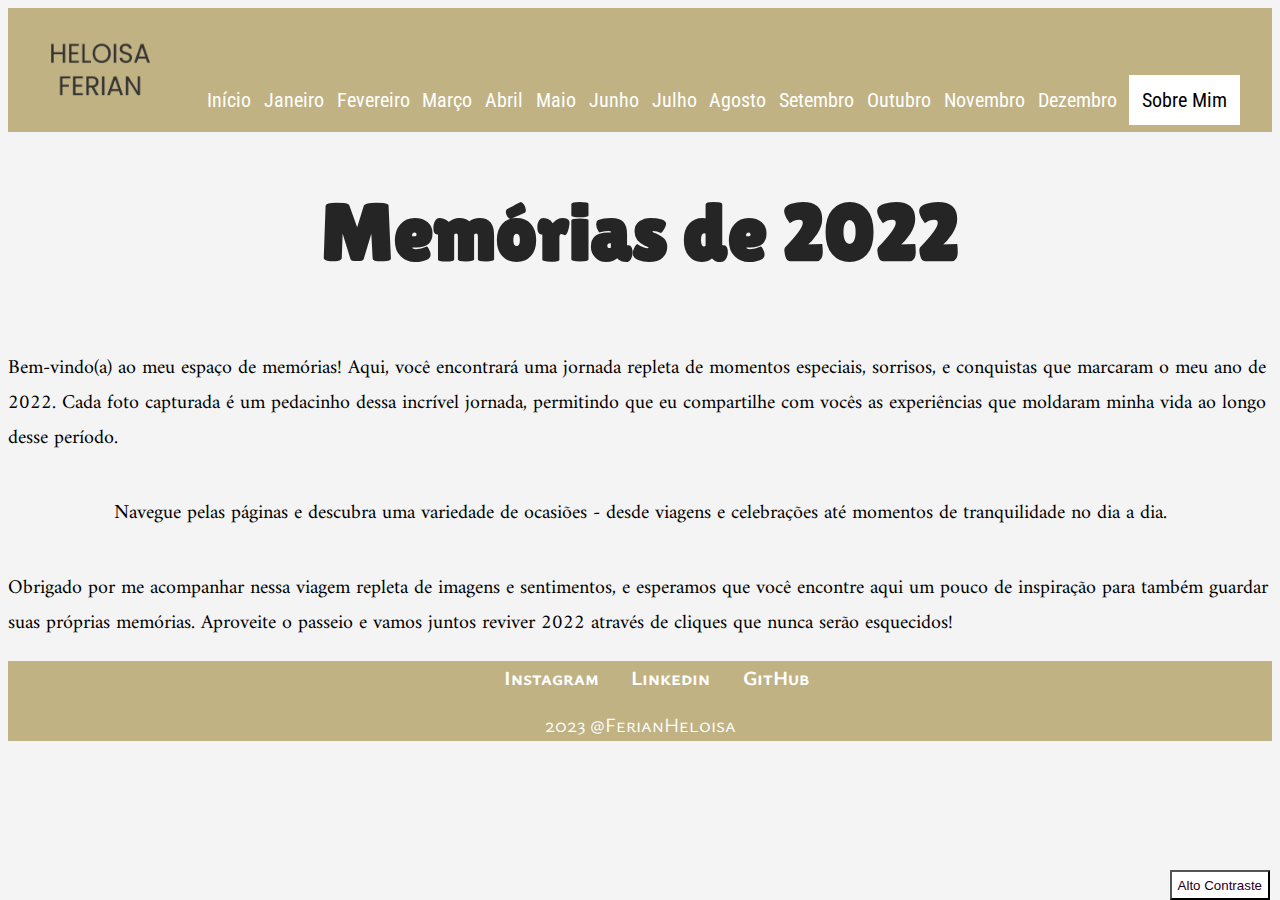
<file: index.html>
<!DOCTYPE html>
<html lang="pt">
<head>
    <meta charset="UTF-8">
    <meta name="viewport" content="width=device-width, initial-scale=1.0">
    <title>Document</title>
    <link rel="stylesheet" href="style.css">
    <link rel="preconnect" href="https://fonts.googleapis.com">
<link rel="preconnect" href="https://fonts.gstatic.com" crossorigin>
<link href="https://fonts.googleapis.com/css2?family=Edu+SA+Beginner&family=Pacifico&family=Roboto+Condensed:wght@300&display=swap" rel="stylesheet">
<link href="https://fonts.googleapis.com/css2?family=Lilita+One&display=swap" rel="stylesheet">
<link href="https://fonts.googleapis.com/css2?family=Amiri&display=swap" rel="stylesheet">
<link href="https://fonts.googleapis.com/css2?family=Ysabeau+SC&display=swap" rel="stylesheet">
</head>
<body>
    <header>
<nav class="Meses">
<img class="Logo" src="./assets/logo.png" alt="Logo" title="Logo">
<button id="altoContrasteBtn">Alto Contraste</button>

<script src="script.js"></script>
<ul class="Meses">
    <a href="./index.html"><li>Início</li></a>
    <a href="./janeiro.html"><li>Janeiro</li></a>
    <a href="./fevereiro.html"><li>Fevereiro</li></a>
    <a href="./marco.html"><li>Março</li></a>
    <a href="./abril.html"><li>Abril</li></a>
    <a href="./maio.html"><li>Maio</li></a>
    <a href="./junho.html"><li>Junho</li></a>
    <a href="./julho.html"><li>Julho</li></a>
    <a href="./agosto.html"><li>Agosto</li></a>
    <a href="./setembro.html"><li>Setembro</li></a>
    <a href="./outubro.html"><li>Outubro</li></a>
    <a href="./novembro.html"><li>Novembro</li></a>
    <a href="./dezembro.html"><li>Dezembro</li></a>
    <a href="./sobremim.html"><li class="Sobre">Sobre Mim</li></a>
</ul>
</nav>
    </header>

    <main>
        <h1>Memórias de 2022</h1>
        
        <p>Bem-vindo(a) ao meu espaço de memórias! Aqui, você encontrará uma jornada repleta de momentos especiais, sorrisos, e conquistas que marcaram o meu ano de 2022. Cada foto capturada é um pedacinho dessa incrível jornada, permitindo que eu compartilhe com vocês as experiências que moldaram minha vida ao longo desse período.</p>
        <p>Navegue pelas páginas e descubra uma variedade de ocasiões - desde viagens e celebrações até momentos de tranquilidade no dia a dia. </p>
        <p>Obrigado por me acompanhar nessa viagem repleta de imagens e sentimentos, e esperamos que você encontre aqui um pouco de inspiração para também guardar suas próprias memórias. Aproveite o passeio e vamos juntos reviver 2022 através de cliques que nunca serão esquecidos!</p>
</main>

    <footer>
        <nav>
            <ul id="Redes">
           <a href="./assets/logo.png"><a href="https://instagram.com/FerianHeloisa" target="_blank">Instagram</a></a>
            <a href="https://www.linkedin.com/in/heloisa-ferian-soares-896603272/" target="_blank">Linkedin</a>
            <a href="https://github.com/FerianHeloisa" target="_blank">GitHub</a>
        </ul>
    </nav>
        <p>2023 @FerianHeloisa</p>
    </footer>
</body>
</html>
</file>
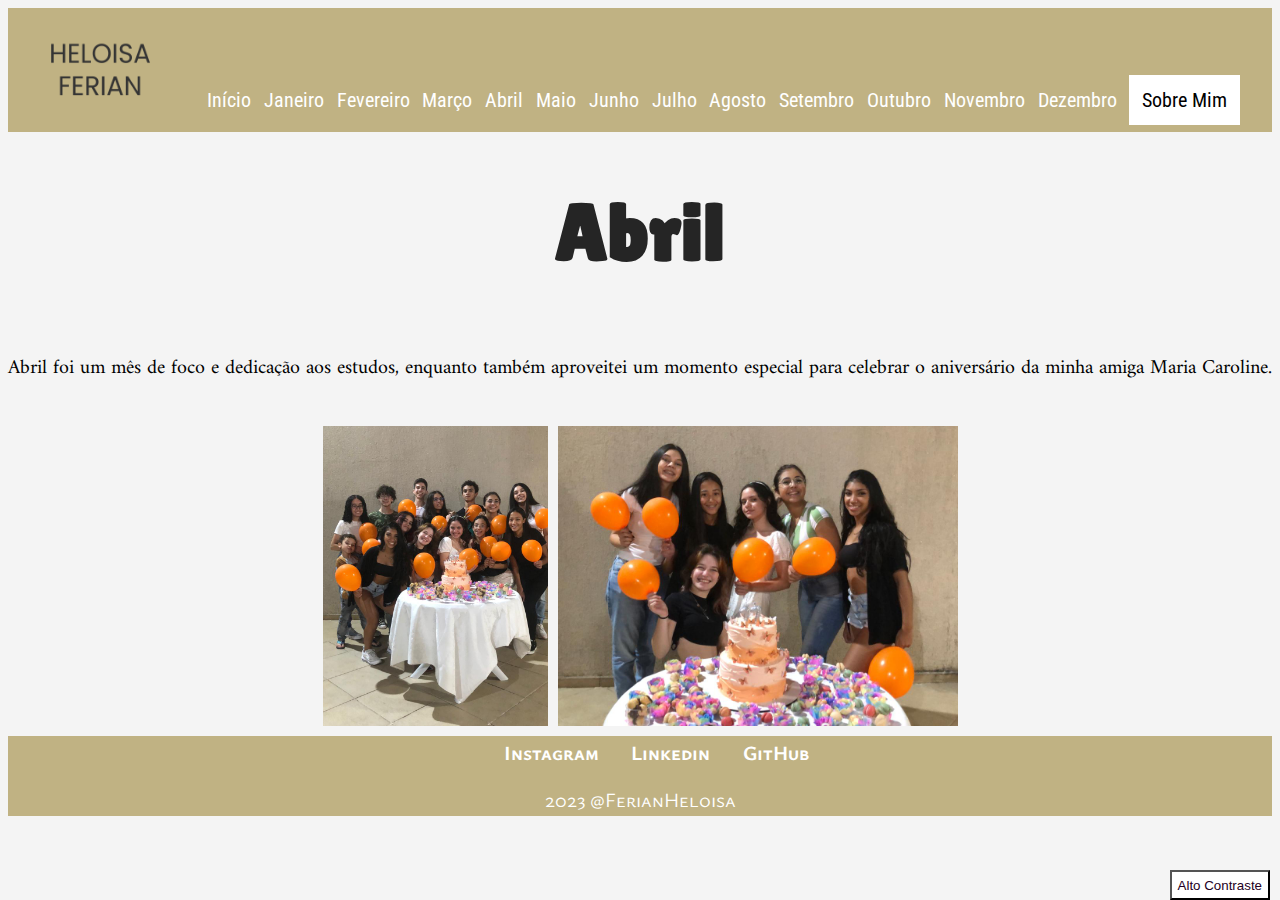
<file: abril.html>
<!DOCTYPE html>
<html lang="pt">
<head>
    <meta charset="UTF-8">
    <meta name="viewport" content="width=device-width, initial-scale=1.0">
    <title>Document</title>
    <link rel="stylesheet" href="style.css">
    <link rel="preconnect" href="https://fonts.googleapis.com">
<link rel="preconnect" href="https://fonts.gstatic.com" crossorigin>
<link href="https://fonts.googleapis.com/css2?family=Edu+SA+Beginner&family=Pacifico&family=Roboto+Condensed:wght@300&display=swap" rel="stylesheet">
<link href="https://fonts.googleapis.com/css2?family=Lilita+One&display=swap" rel="stylesheet">
<link href="https://fonts.googleapis.com/css2?family=Amiri&display=swap" rel="stylesheet">
<link href="https://fonts.googleapis.com/css2?family=Ysabeau+SC&display=swap" rel="stylesheet">
</head>
<body>
    <header>
<nav class="Meses">
<img class="Logo" src="./assets/logo.png" alt="Logo" title="Logo">
<button id="altoContrasteBtn">Alto Contraste</button>

<script src="script.js"></script>
<ul class="Meses">
    <a href="./index.html"><li>Início</li></a>
    <a href="./janeiro.html"><li>Janeiro</li></a>
    <a href="./fevereiro.html"><li>Fevereiro</li></a>
    <a href="./marco.html"><li>Março</li></a>
    <a href="./abril.html"><li>Abril</li></a>
    <a href="./maio.html"><li>Maio</li></a>
    <a href="./junho.html"><li>Junho</li></a>
    <a href="./julho.html"><li>Julho</li></a>
    <a href="./agosto.html"><li>Agosto</li></a>
    <a href="./setembro.html"><li>Setembro</li></a>
    <a href="./outubro.html"><li>Outubro</li></a>
    <a href="./novembro.html"><li>Novembro</li></a>
    <a href="./dezembro.html"><li>Dezembro</li></a>
    <a href="./sobremim.html"><li class="Sobre">Sobre Mim</li></a>
</ul>
</nav>
    </header>

    <main>
        <h1>Abril</h1>
        <div class="conteudomaria">
            <p>Abril foi um mês de foco e dedicação aos estudos, enquanto também aproveitei um momento especial para celebrar o aniversário da minha amiga Maria Caroline.</p>
            <div class="maria-container">
            <img class="maria" src="./assets/abril/1.jpeg" alt="Aniversário da Maria Caroline" title="Aniversário da Maria Caroline">
        <img class="maria1" src="./assets/abril/2.jpeg" alt="Aniversário da Maria Caroline" title="Aniversário da Maria Caroline">
            </div>
        </div>
    </main>

    <footer>
        <nav>
            <ul id="Redes">
           <a href="./assets/logo.png"><a href="https://instagram.com/FerianHeloisa" target="_blank">Instagram</a></a>
            <a href="https://www.linkedin.com/in/heloisa-ferian-soares-896603272/" target="_blank">Linkedin</a>
            <a href="https://github.com/FerianHeloisa" target="_blank">GitHub</a>
        </ul>
    </nav>
        <p>2023 @FerianHeloisa</p>
    </footer>
</body>
</html>
</file>
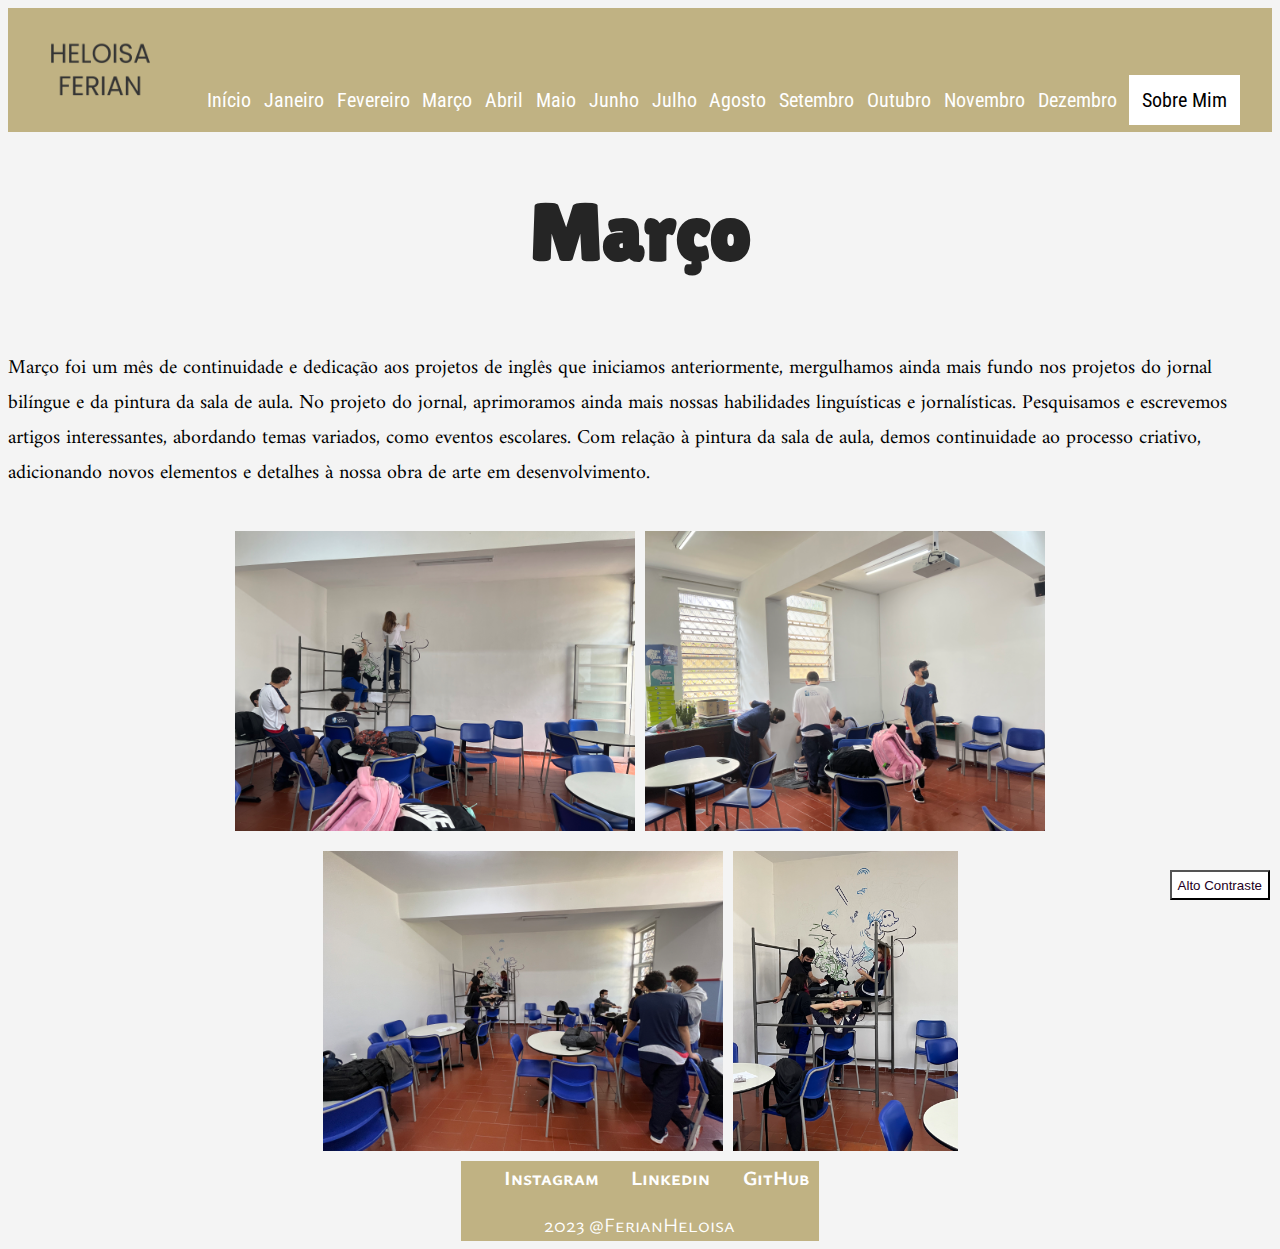
<file: marco.html>
<!DOCTYPE html>
<html lang="pt">
<head>
    <meta charset="UTF-8">
    <meta name="viewport" content="width=device-width, initial-scale=1.0">
    <title>Document</title>
    <link rel="stylesheet" href="style.css">
    <link rel="preconnect" href="https://fonts.googleapis.com">
<link rel="preconnect" href="https://fonts.gstatic.com" crossorigin>
<link href="https://fonts.googleapis.com/css2?family=Edu+SA+Beginner&family=Pacifico&family=Roboto+Condensed:wght@300&display=swap" rel="stylesheet">
<link href="https://fonts.googleapis.com/css2?family=Lilita+One&display=swap" rel="stylesheet">
<link href="https://fonts.googleapis.com/css2?family=Amiri&display=swap" rel="stylesheet">
<link href="https://fonts.googleapis.com/css2?family=Ysabeau+SC&display=swap" rel="stylesheet">
</head>
<body>
    <header>
<nav class="Meses">
<img class="Logo" src="./assets/logo.png" alt="Logo" title="Logo">
<button id="altoContrasteBtn">Alto Contraste</button>

<script src="script.js"></script>
<ul class="Meses">
    <a href="./index.html"><li>Início</li></a>
    <a href="./janeiro.html"><li>Janeiro</li></a>
    <a href="./fevereiro.html"><li>Fevereiro</li></a>
    <a href="./marco.html"><li>Março</li></a>
    <a href="./abril.html"><li>Abril</li></a>
    <a href="./maio.html"><li>Maio</li></a>
    <a href="./junho.html"><li>Junho</li></a>
    <a href="./julho.html"><li>Julho</li></a>
    <a href="./agosto.html"><li>Agosto</li></a>
    <a href="./setembro.html"><li>Setembro</li></a>
    <a href="./outubro.html"><li>Outubro</li></a>
    <a href="./novembro.html"><li>Novembro</li></a>
    <a href="./dezembro.html"><li>Dezembro</li></a>
    <a href="./sobremim.html"><li class="Sobre">Sobre Mim</li></a>
</ul>
</nav>
    </header>

    <main>
        <h1>Março</h1>
        <div class="conteudosala">
            <p>Março foi um mês de continuidade e dedicação aos projetos de inglês que iniciamos anteriormente, mergulhamos ainda mais fundo nos projetos do jornal bilíngue e da pintura da sala de aula. No projeto do jornal, aprimoramos ainda mais nossas habilidades linguísticas e jornalísticas. Pesquisamos e escrevemos artigos interessantes, abordando temas variados, como eventos escolares. Com relação à pintura da sala de aula, demos continuidade ao processo criativo, adicionando novos elementos e detalhes à nossa obra de arte em desenvolvimento.</p>
            <div class="sala-container">
                <img class="sala" src="./assets/março/1.jpeg" alt="Sala de ingles" title="Sala de Inglês">
                <img class="sala1" src="./assets/março/2.jpeg" alt="Sala de ingles" title="Sala de Inglês">
        </div>
        </div>
        <div class="sala2-container">
                <img class="sala2" src="./assets/março/3.jpeg" alt="Sala de ingles" title="Sala de Inglês">
                <img class="sala3" src="./assets/março/4.jpeg" alt="Sala de ingles" title="Sala de Inglês">
        </div>

    <footer>
        <nav>
            <ul id="Redes">
           <a href="./assets/logo.png"><a href="https://instagram.com/FerianHeloisa" target="_blank">Instagram</a></a>
            <a href="https://www.linkedin.com/in/heloisa-ferian-soares-896603272/" target="_blank">Linkedin</a>
            <a href="https://github.com/FerianHeloisa" target="_blank">GitHub</a>
        </ul>
    </nav>
        <p>2023 @FerianHeloisa</p>
    </footer>
</body>
</html>
</file>
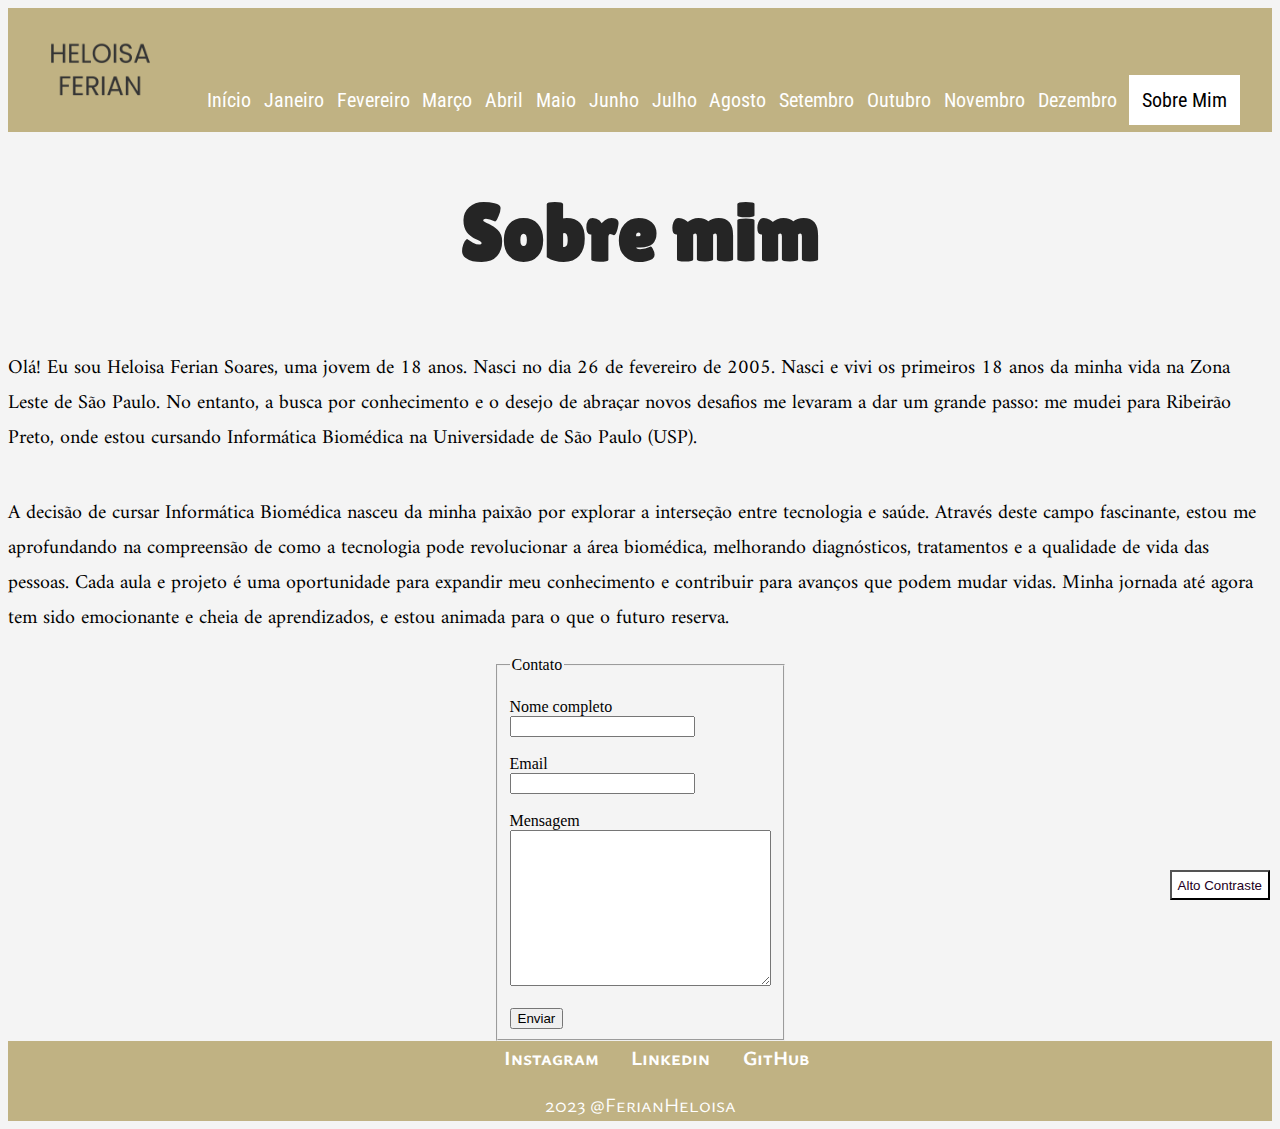
<file: sobremim.html>
<!DOCTYPE html>
<html lang="pt">
<head>
    <meta charset="UTF-8">
    <meta name="viewport" content="width=device-width, initial-scale=1.0">
    <title>Document</title>
    <link rel="stylesheet" href="style.css">
    <link rel="preconnect" href="https://fonts.googleapis.com">
<link rel="preconnect" href="https://fonts.gstatic.com" crossorigin>
<link href="https://fonts.googleapis.com/css2?family=Edu+SA+Beginner&family=Pacifico&family=Roboto+Condensed:wght@300&display=swap" rel="stylesheet">
<link href="https://fonts.googleapis.com/css2?family=Lilita+One&display=swap" rel="stylesheet">
<link href="https://fonts.googleapis.com/css2?family=Amiri&display=swap" rel="stylesheet">
<link href="https://fonts.googleapis.com/css2?family=Ysabeau+SC&display=swap" rel="stylesheet">
</head>
<body>
    <header>
<nav class="Meses">
<img class="Logo" src="./assets/logo.png" alt="Logo" title="Logo">
<button id="altoContrasteBtn">Alto Contraste</button>

<script src="script.js"></script>
<ul class="Meses">
    <a href="./index.html"><li>Início</li></a>
    <a href="./janeiro.html"><li>Janeiro</li></a>
    <a href="./fevereiro.html"><li>Fevereiro</li></a>
    <a href="./marco.html"><li>Março</li></a>
    <a href="./abril.html"><li>Abril</li></a>
    <a href="./maio.html"><li>Maio</li></a>
    <a href="./junho.html"><li>Junho</li></a>
    <a href="./julho.html"><li>Julho</li></a>
    <a href="./agosto.html"><li>Agosto</li></a>
    <a href="./setembro.html"><li>Setembro</li></a>
    <a href="./outubro.html"><li>Outubro</li></a>
    <a href="./novembro.html"><li>Novembro</li></a>
    <a href="./dezembro.html"><li>Dezembro</li></a>
    <a href="./sobremim.html"><li class="Sobre">Sobre Mim</li></a>
</ul>
</nav>
    </header>

    <main>
        <h1>Sobre mim</h1>
        <p>Olá! Eu sou Heloisa Ferian Soares, uma jovem de 18 anos. Nasci no dia 26 de fevereiro de 2005. Nasci e vivi os primeiros 18 anos da minha vida na Zona Leste de São Paulo. No entanto, a busca por conhecimento e o desejo de abraçar novos desafios me levaram a dar um grande passo: me mudei para Ribeirão Preto, onde estou cursando Informática Biomédica na Universidade de São Paulo (USP).</p>
        <p>A decisão de cursar Informática Biomédica nasceu da minha paixão por explorar a interseção entre tecnologia e saúde. Através deste campo fascinante, estou me aprofundando na compreensão de como a tecnologia pode revolucionar a área biomédica, melhorando diagnósticos, tratamentos e a qualidade de vida das pessoas. Cada aula e projeto é uma oportunidade para expandir meu conhecimento e contribuir para avanços que podem mudar vidas. Minha jornada até agora tem sido emocionante e cheia de aprendizados, e estou animada para o que o futuro reserva.</p>
        
        <form action="">
            <fieldset>
                <legend>
                    Contato
                </legend>
                <br>
                <label for="nome">Nome completo</label>
                <br>
                <input id="nome" type="text">
            <br><br>
                <label for="email">Email</label>
                <br>
                <input id="email" type="email" name="Email">
            <br><br>
                <label for="mensagem">Mensagem</label>
                <br>
                <textarea name="mensagem" id="mensagem" cols="30" 
                rows="10"></textarea>
            <br><br>
                <button type="submit"> Enviar</button>
            </fieldset>
            
            </form>
</main>

    <footer>
        <nav>
            <ul id="Redes">
           <a href="./assets/logo.png"><a href="https://instagram.com/FerianHeloisa" target="_blank">Instagram</a></a>
            <a href="https://www.linkedin.com/in/heloisa-ferian-soares-896603272/" target="_blank">Linkedin</a>
            <a href="https://github.com/FerianHeloisa" target="_blank">GitHub</a>
        </ul>
    </nav>
        <p>2023 @FerianHeloisa</p>
    </footer>
</body>
</html>
</file>
<file: style.css>
body{
   background-color: rgb(244,244,244);
}
.alto-contraste {
    background-color: rgb(55,55,55);
    color: rgb(244,244,244);
}

#altoContrasteBtn.alto-contraste {
    background-color:rgb(244,244,244);
    color: rgb(55,55,55);
}
#altoContrasteBtn{
    position: fixed;
    bottom: 0;
    right: 0;
    color:rgb(36,0,35);
    background-color:white;
    margin-top: 20px;
    margin-right: 10px;
    height: 30px;
}
header {
    background: rgb(192,178,131);
    height: 60px;
    padding: 2em;
    margin: 0;
    border: none;
}
body.alto-contraste header{
    background:rgb(192,178,131);
}
nav{
    display: flex;
    justify-content: space-between;
    align-items: center;
    align-content: center;
}
.Logo{
    height: 120px;
    width: 120px;
    margin: 0;
    align-items: center;
}
ul{
    display: flex;
    list-style: none;
    gap: .8rem;
    align-items: center;
    color: white;
    font-family: 'Roboto Condensed', sans-serif;
    font-size: 20px;
}
ul li{
    color: white;
    font-size: 20px;
}
body.alto-contraste ul li{
    color: black;
    font-weight: bold;
}
.Sobre{
    background: white;
    color: black;
    padding: .8rem;
}
body.alto-contraste.Sobre{
    background: black;
    color: white;
}
.Meses{
    text-align: right;
    text-size-adjust:initial;
    font-size: 20px;
    color: white;
}
.Sobre{
    display: flex;
    justify-content: space-between;
}
a:hover{
    color:rgb(37,37,37);
    text-decoration: underline;
}
a:link{
    text-decoration: none;
    color:white;
}
h1 {
    color: rgb(37,37,37);
    font-family: 'Lilita One', cursive;
    font-size: 80px;
    text-align: center;
}
body.alto-contraste h1 {
    color: rgb(244,244,244);
}
main p{
    font-family: 'Amiri', serif;
    font-size: 20px;
}
footer {
    background: rgb(192,178,131);
    display: flex;
    flex-direction: column; 
    justify-content: center;
    align-items: center;
    text-align: center;
    height: 80px; 
}
footer p {
    color: white;
    font-size: 20px;
    font-family: 'Ysabeau SC', sans-serif;
    margin: 0;
}
footer nav ul {
    list-style: none;
    padding: 0;
}
footer nav a {
    display: block;
    color: white;
    font-family: 'Ysabeau SC', sans-serif;
    font-weight: bold;
    text-decoration: none;
}
#Redes {
    margin: 0;
}
#Redes a {
    margin: 0 10px;
}
footer p:last-child {
    margin-top: 20px; 
}
body.alto-contraste footer{
    background: rgb(192,178,131);
}
body.alto-contraste footer p, body.alto-contraste footer nav a{
    color: black;
}
main {
    display: flex;
    flex-direction: column;
    align-items: center;
}
.conteudoanonovo, .conteudohello, .conteudocrianca, .conteudoescola, .conteudoultimo, .conteudoaula, .conteudoforma, .conteudonatal, .conteudomae, .conteudoauto, .conteudojicosvi, .conteudotrabalhoingles, .conteudoalmoco, .conteudoformatura, .conteudoguararema, .conteudocarol, .conteudopai, .conteudorosas, .conteudojunino, .conteudodisney, .conteudomaria, .conteudojovem, .conteudoingles, .conteudosesc, .conteudosala, .conteudoaniversario {
    display: flex;
    flex-direction: column;
    align-items: center;
    gap: 10px;
}
.anonovo, .hellokitty, .crianca, .crianca2, .crianca1, .crianca3, .natal, .natal1, .natal2, .natal3, .natal4, .forma, .forma1, .forma2, .forma3, .forma4, .forma5, .forma6, .forma7, .forma8, .forma9, .forma10, .forma11, .forma12, .forma13, .forma14, .aula, .aula1, .aula2, .aula3, .aula4, .aula5, .aula6, .aula7, .ultimo, .ultimo1, .ultimo2, .ultimo3, .ultimo4, .auto, .auto1, .auto2, .auto3, .auto4, .escola, .escola1, .escola3, .escola2, .escola4, .escola5, .escola6, .escola7, .escola8, .escola9, .escola10, .escola11, .jicosvi, .mae, .jicosvi1, .jicosvi2, .jicosvi3, .jicosvi4, .jicosvi5, .jicosvi6, .jicosvi7, .jicosvi8, .jicosvi9, .jicosvi10, .jicosvi11, .jicosvi12, .jicosvi13, .jicosvi14, .jicosvi15, .jicosvi16, .jicosvi17, .jicosvi18, .jicosvi19, .jicosvi20, .jicosvi21, .jicosvi22, .jicosvi23, .jicosvi24, .jicosvi25, .jicosvi26, .jicosvi27, .jicosvi28, .jicosvi29, .jicosvi30, .jicosvi31, .jicosvi32, .jicosvi33, .jicosvi34, .jicosvi35, .jicosvi36, .jicosvi37, .jicosvi38, .jicosvi39,  .usp, .usp1, .usp2, .usp3, .usp4, .usp5, .usp6, .usp7, .usp8, .usp9, .usp10, .pai, .pai2, .hellokitty2, .formatura, .almoco, .almoco2, .carol, .carol2, .trabalhoingles, .guararema, .guararema2, .guararema3, .junino, .junino1, .junino2, .junino3, .junino4, .junino5, .junino6, .junino7, .junino8, .junino9, .junino10, .junino11, .junino12, .junino13, .disney, .disney1, .disney2, .disney3, .disney4,.disney5, .disney6, .disney7, .disney8, .disney9, .disney10, .disney11, .disney12, .disney13, .disney14, .disney15, .disney16, .disney17, .disney18, .disney19, .disney20, .disney21, .disney22, .disney23, .disney24, .disney25, .disney26, .disney27, .disney28, .disney29, .disney30, .disney31, .disney32, .disney33, .disney34, .disney35, .disney36, .disney37, .disney38, .disney39, .disney40, .disney41, .disney42, .disney43, .disney44, .disney45, .disney46, .disney47, .disney48, .disney49, .disney50, .disney51, .disney52, .disney53, .disney54, .disney55, .disney56, .disney57, .rosas, .rosas1, .rosas2, .jovem, .jovem1, .jovem2, .ingles1, .ingles2, .ingles, .sesc, .sesc1, .sesc2, .aniversario, .aniversario1, .aniversario2, .aniversario3, .aniversario4, .aniversario5, .sala, .sala1, .sala2, .sala3, .maria, .maria1{
    height: 300px;
    width: auto;
}
.hellokitty-container, .sala2-container, .escola2-container, .ultimo-container, .ultimo2-container, .natal-container, .natal2-container, .forma-container, .forma2-container, .forma3-container, .forma4-container, .aula-container, .aula2-container, .aula3-container, .escola3-container, .auto-container, .auto2-container, .crianca-container, .escola-container, .jicosvi-container, .jicosvi2-container, .jicosvi3-container, .jicosvi4-container, .jicosvi5-container, .jicosvi6-container, .jicosvi7-container, .jicosvi8-container, .jicosvi9-container, .jicosvi10-container, .jicosvi11-container,  .usp-container, .usp2-container, .usp3-container, .almoco-container, .pai-container, .carol-container, .guararema-container, .junino-container, .junino2-container, .junino3-container, .junino4-container .disney-container, .disney2-container, .disney3-container, .disney4-container, .disney5-container, .disney6-container, .disney7-container, .sala-container, .aniversario2-container, .rosas-container, .jovem-container, .ingles-container, .sesc-container, .aniversario-container, .maria-container, .disney8-container, .disney9-container, .disney10-container, .disney11-container,.disney12-container,.disney13-container, .disney14-container, .disney15-container, .disney16-container {
    display: flex;
    gap: 10px;
    margin: 10px;
}
</file>
